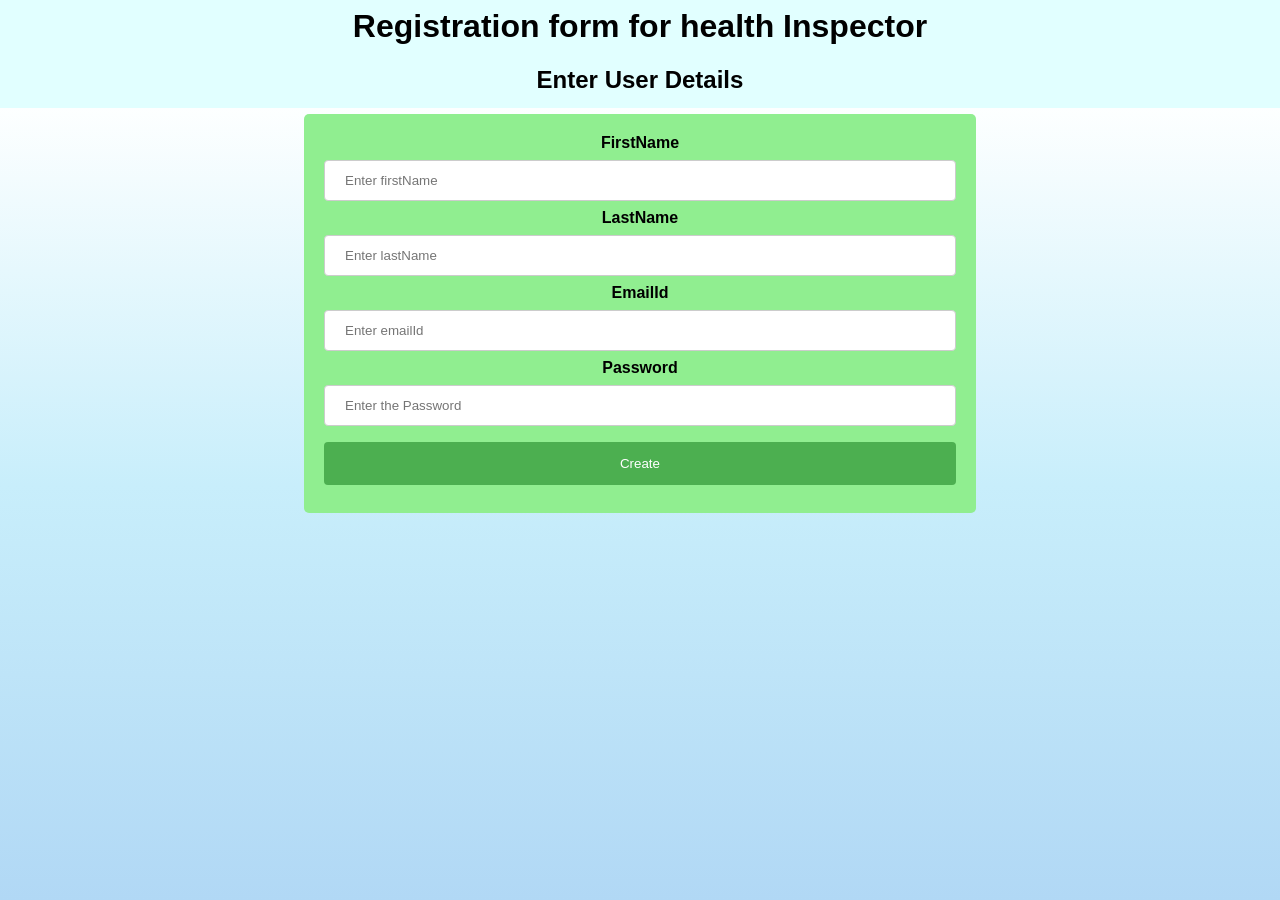
<file: ICP9/Source/client/index.html>
<html ng-app="demoMongo" ng-controller="MongoRestController">
<head >
    <title>Registration Details</title>
    <link href="css/newStyle.css" rel="stylesheet" />
    <link href='http://fonts.googleapis.com/css?family=Rokkitt' rel='stylesheet' type='text/css'>
    <meta name="viewport" content="width=device-width, initial-scale=1, maximum-scale=1">
    <script type="text/javascript" src="http://code.angularjs.org/1.1.1/angular.js"></script>
    <script type="text/javascript" src="http://code.angularjs.org/1.1.1/angular-resource.js"></script>
    <script type="text/javascript" src="http://code.angularjs.org/1.1.1/angular-sanitize.js"></script>
    <script>
        var myapp = angular.module('demoMongo',[]);
        myapp.run(function ($http) {
            // Sends this header with any AJAX request
            $http.defaults.headers.common['Access-Control-Allow-Origin'] = '*';
            // Send this header only in post requests. Specifies you are sending a JSON object
            $http.defaults.headers.post['dataType'] = 'json'
        });
        myapp.controller('MongoRestController',function($scope,$http){
            $scope.insertData = function(){
                var dataParams = {
                    'firstName' : $scope.firstName,
                    'lastName' : $scope.lastName,
                    'emailId' : $scope.emailId,
                    'password' : $scope.password
                };
                var config = {
                    headers : {
                        'Content-Type': 'application/x-www-form-urlencoded;charset=utf-8;'
                    }
                }
                var req = $http.post('http://127.0.0.1:3000/registration/create',$scope.formData);
                req.success(function(data, status, headers, config) {
                    $scope.message = data;
                    console.log(data);
                    alert(" Details are added to Database ");
                });
                req.error(function(data, status, headers, config) {
                    alert( "failure message: " + JSON.stringify({data: data}));
                });
            };
        });
    </script>

</head>
<body>
<h1 style="text-align: center">Registration form for health Inspector</h1>
<div style="width: 100%" align="center">
    <h2>Enter User Details</h2>
    <form class="container" style="align-self: center;width: 50%; background-color: lightgreen"
          ng-submit="insertData()" >
                    <label for="firstName" style="color: black"><b>FirstName</b></label>
                    <input type="text" id="firstName" name="firstName"
                           placeholder="Enter firstName" ng-model="formData.firstName" required >

        <label for="lastName" style="color: black"><b>LastName</b></label>
        <input type="text" id="lastName" name="lastName"
               placeholder="Enter lastName" ng-model="formData.lastName" required >

        <label for="email" style="color: black"><b>EmailId</b></label>
        <input type="text" id="email" name="email"
               placeholder="Enter emailId" ng-model="formData.email" required >

        <label for="password" style="color: black"><b>Password</b></label>
        <input type="text" id="password" name="password"
               placeholder="Enter the Password" ng-model="formData.password" required >

        <input type="submit" value="Create">
        </form>
    </div>
</div>
</div>
        </div>
</body>
</html>
</file>
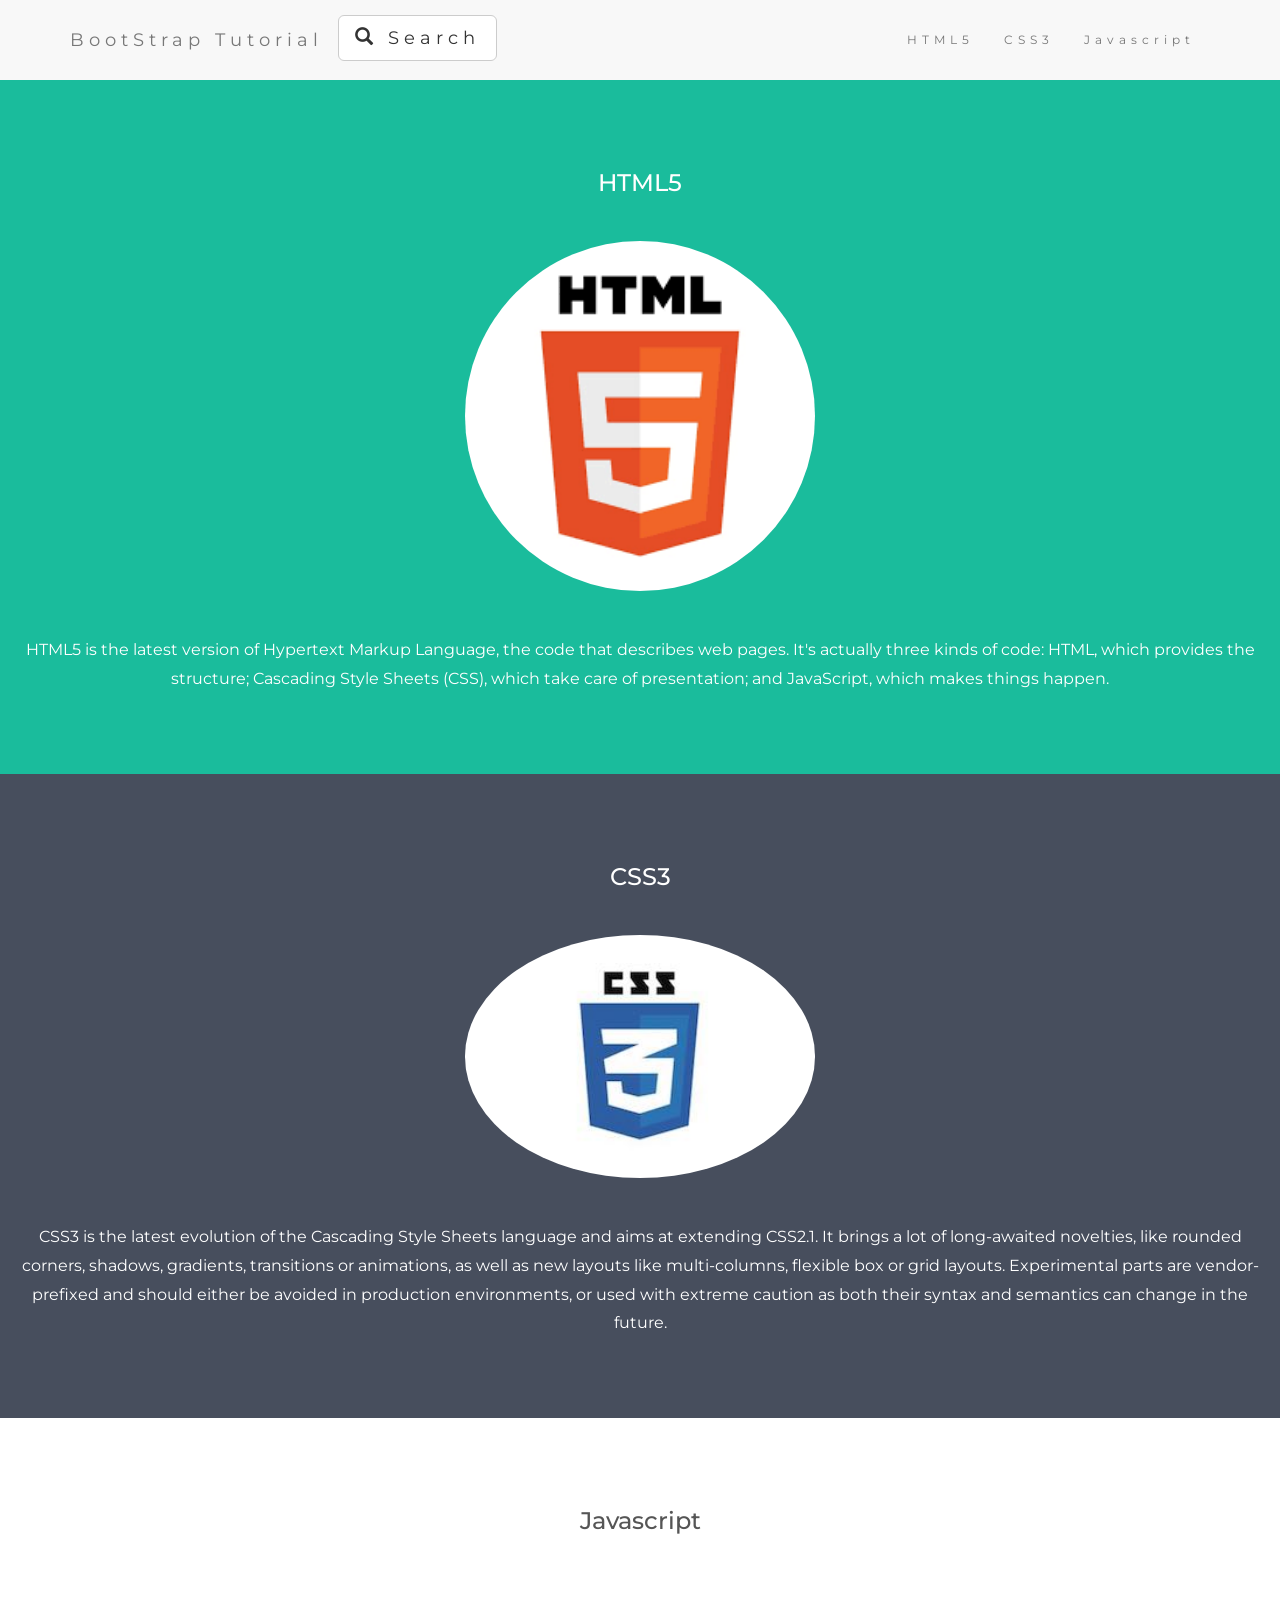
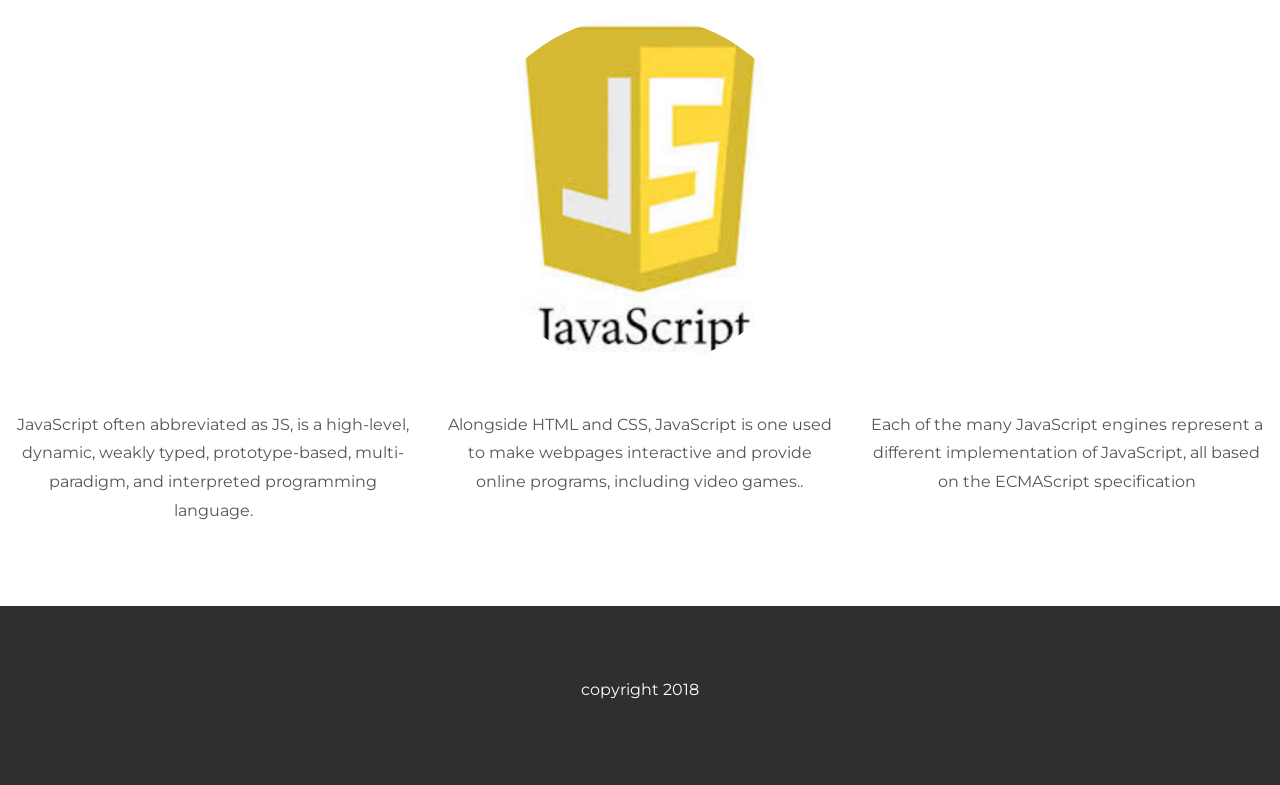
<file: ICP2/SOURCE/bootstrap/bootstrap.html>
<!DOCTYPE html>
<html lang="en">
<head>
    <!-- Theme Made By www.w3schools.com - No Copyright -->
    <title>Bootstrap tutorial</title>
    <meta charset="utf-8">
    <meta name="viewport" content="width=device-width, initial-scale=1">
    <link rel="stylesheet" href="https://maxcdn.bootstrapcdn.com/bootstrap/3.3.7/css/bootstrap.min.css">
    <link href="https://fonts.googleapis.com/css?family=Montserrat" rel="stylesheet">
    <script src="https://ajax.googleapis.com/ajax/libs/jquery/3.2.1/jquery.min.js"></script>
    <script src="https://maxcdn.bootstrapcdn.com/bootstrap/3.3.7/js/bootstrap.min.js"></script>
    <style>
        body {
            font: 20px Montserrat, sans-serif;
            line-height: 1.8;
            color: #f5f6f7;
        }
        p {font-size: 16px;}
        .margin {margin-bottom: 45px;}
        .bg-1 {
            background-color: #1abc9c; /* Green */
            color: #ffffff;
        }
        .bg-2 {
            background-color: #474e5d; /* Dark Blue */
            color: #ffffff;
        }
        .bg-3 {
            background-color: #ffffff; /* White */
            color: #555555;
        }
        .bg-4 {
            background-color: #2f2f2f; /* Black Gray */
            color: #fff;
        }
        .container-fluid {
            padding-top: 70px;
            padding-bottom: 70px;
        }
        .navbar {
            padding-top: 15px;
            padding-bottom: 15px;
            border: 0;
            border-radius: 0;
            margin-bottom: 0;
            font-size: 12px;
            letter-spacing: 5px;
        }
        .navbar-nav  li a:hover {
            color: #1abc9c !important;
        }
    </style>
</head>
<body>

<!-- Navbar -->
<nav class="navbar navbar-default">
    <div class="container">
        <div class="navbar-header">
            <button type="button" class="navbar-toggle" data-toggle="collapse" data-target="#myNavbar">
                <span class="icon-bar"></span>
                <span class="icon-bar"></span>
                <span class="icon-bar"></span>
            </button>
            <a class="navbar-brand" href="#">BootStrap Tutorial</a>
        </div>
        <div class="collapse navbar-collapse" id="myNavbar">
            <ul class="nav navbar-nav navbar-right">
                <li><a href="#">HTML5</a></li>
                <li><a href="#">CSS3</a></li>
                <li><a href="#">Javascript</a></li>
            </ul>
            <a float=right href="#" class="btn btn-default btn-lg">
                <span class="glyphicon glyphicon-search"></span> Search
            </a>
        </div>
    </div>
</nav>

<!-- First Container -->
<div class="container-fluid bg-1 text-center">
    <h3 class="margin">HTML5</h3>
    <img src="images/html5.png" class="img-responsive img-circle margin" style="display:inline" alt="Bird" width="350" height="350">
    <p>HTML5 is the latest version of Hypertext Markup Language, the code that describes web pages.
        It's actually three kinds of code: HTML, which provides the structure; Cascading Style Sheets (CSS),
        which take care of presentation; and JavaScript, which makes things happen.</p>
</div>

<!-- Second Container -->
<div class="container-fluid bg-2 text-center">
    <h3 class="margin">CSS3</h3>
    <img src="images/CSS3.jpg" class="img-responsive img-circle margin" style="display:inline" alt="Bird" width="350" height="350">
    <p>CSS3 is the latest evolution of the Cascading Style Sheets language and aims at extending CSS2.1.
        It brings a lot of long-awaited novelties, like rounded corners, shadows, gradients, transitions or animations,
        as well as new layouts like multi-columns, flexible box or grid layouts.
        Experimental parts are vendor-prefixed and should either be avoided in production environments,
        or used with extreme caution as both their syntax and semantics can change in the future.</p>
</div>

<!-- Third Container (Grid) -->
<div class="container-fluid bg-3 text-center">
    <h3 class="margin">Javascript</h3><br>
    <img src="images/js.jpeg" class="img-responsive img-circle margin" style="display:inline" alt="Bird" width="350" height="350">
    <div class="row">
        <div class="col-sm-4">
            <p>JavaScript often abbreviated as JS, is a high-level, dynamic, weakly typed,
                prototype-based, multi-paradigm, and interpreted programming language.</p>
        </div>
        <div class="col-sm-4">
            <p>Alongside HTML and CSS, JavaScript is one  used to make webpages interactive and provide online programs,
                including video games..</p>
        </div>
        <div class="col-sm-4">
            <p>Each of the many JavaScript engines represent a different implementation of JavaScript,
                all based on the ECMAScript specification</p>
        </div>
    </div>
</div>

<!-- Footer -->
<footer class="container-fluid bg-4 text-center">
    <p>copyright 2018 </p>
</footer>

</body>
</html>
</file>
<file: ICP9/Source/client/css/newStyle.css>
body {
    /* Permalink - use to edit and share this gradient: http://colorzilla.com/gradient-editor/#e1ffff+0,e1ffff+7,e1ffff+12,fdffff+12,e6f8fd+30,c8eefb+54,bee4f8+75,b1d8f5+100;Blue+Pipe+%232 */
    background: rgb(225,255,255); /* Old browsers */
    background: -moz-linear-gradient(top, rgba(225,255,255,1) 0%, rgba(225,255,255,1) 7%, rgba(225,255,255,1) 12%, rgba(253,255,255,1) 12%, rgba(230,248,253,1) 30%, rgba(200,238,251,1) 54%, rgba(190,228,248,1) 75%, rgba(177,216,245,1) 100%); /* FF3.6-15 */
    background: -webkit-linear-gradient(top, rgba(225,255,255,1) 0%,rgba(225,255,255,1) 7%,rgba(225,255,255,1) 12%,rgba(253,255,255,1) 12%,rgba(230,248,253,1) 30%,rgba(200,238,251,1) 54%,rgba(190,228,248,1) 75%,rgba(177,216,245,1) 100%); /* Chrome10-25,Safari5.1-6 */
    background: linear-gradient(to bottom, rgba(225,255,255,1) 0%,rgba(225,255,255,1) 7%,rgba(225,255,255,1) 12%,rgba(253,255,255,1) 12%,rgba(230,248,253,1) 30%,rgba(200,238,251,1) 54%,rgba(190,228,248,1) 75%,rgba(177,216,245,1) 100%); /* W3C, IE10+, FF16+, Chrome26+, Opera12+, Safari7+ */
    filter: progid:DXImageTransform.Microsoft.gradient( startColorstr='#e1ffff', endColorstr='#b1d8f5',GradientType=0 ); /* IE6-9 */
}
table.table1 {
    border-style: solid;
    border-width: 3px;
    border-left-width: 3px;
    border-right-width: 3px;
    border-spacing: 30px 45px;
    border-color: blue;
}
body {font-family: Arial;}
/* Style the tab */
.tab {
    overflow: hidden;
    border: 1px solid #ccc;
    background-color: #333;
}
/* Style the buttons inside the tab */
.tab button {
    background-color: #333;
    color: white;
    float: left;
    border: none;
    outline: none;
    cursor: pointer;
    padding: 20px 20px;
    transition: 0.3s;
    font-size: 20px;
}
/* Change background color of buttons on hover */
.tab button:hover {
    background-color: #ddd;
    color: lightblue;
    font-size: 25px;
}
/* Style the tab content */
.tabcontent {
    display: none;
    padding: 6px 12px;
    border-top: none;
}
input[type=text], select {
    width: 100%;
    padding: 12px 20px;
    margin: 8px 0;
    display: block;
    border: 1px solid #ccc;
    border-radius: 4px;
    box-sizing: border-box;
}

input[type=submit] {
    width: 100%;
    background-color: #4CAF50;
    color: white;
    padding: 14px 20px;
    margin: 8px 0;
    border: none;
    border-radius: 4px;
    cursor: pointer;
}

input[type=submit]:hover {
    background-color: #45a049;
}

.container {
    width: 40%;
    border-radius: 5px;
    background-color: #f2f2f2;
    padding: 20px;
}
</file>
